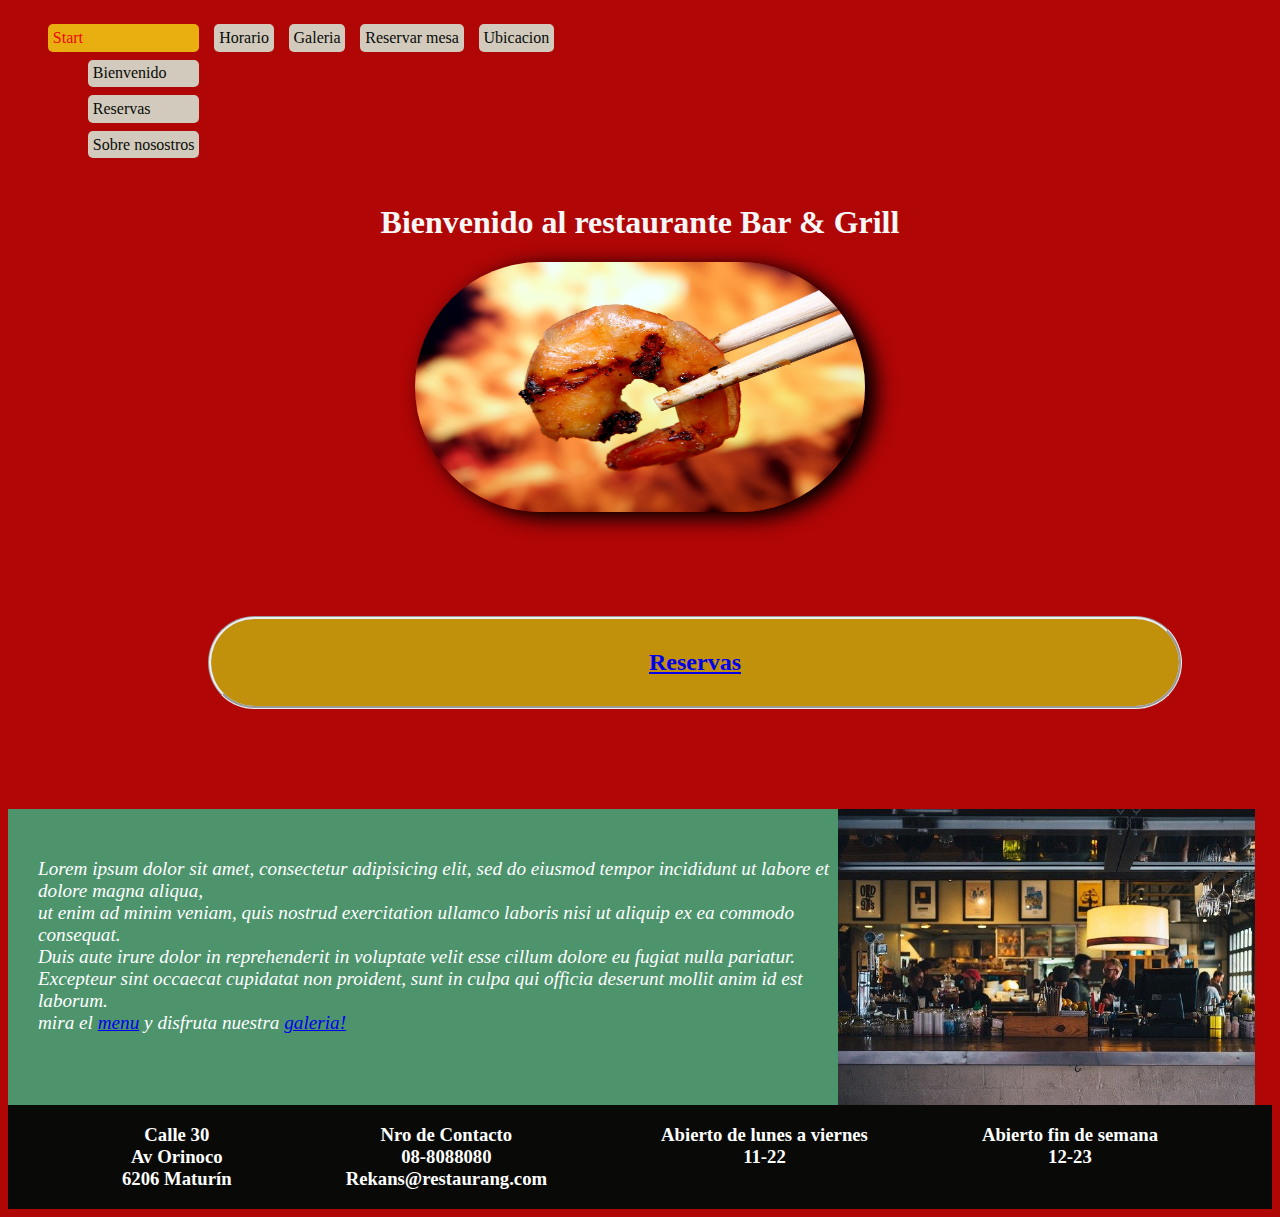
<file: index.html>
<!DOCTYPE html>
<html lang="es">
<head>
    <meta charset="UTF-8">
    <meta name="viewport" content="width=device-width, initial-scale=1.0">
    <title>Start</title>
    <link rel="stylesheet" href="style.css">
</head>
<body>
    <nav>
    <ul>
        <li><a class="thisPage" href="#start">Start</a>
            <ul>
                <li><a href="#bienvenido">Bienvenido</a></li>
                <li><a href="#reservas">Reservas</a></li>
                <li><a href="#start">Sobre nosostros</a></li>
            </ul>
        </li>
        <li><a href="horario.html">Horario</a></li>
        <li><a href="galeria.html">Galeria</a></li>
        <li><a href="reservar-mesa.html">Reservar mesa</a></li>
        <li><a href="ubicacion.html">Ubicacion</a></li>
    </ul>
    </nav>
    <header>
    <h1 id=bienvenido>Bienvenido al restaurante Bar & Grill</h1>
    
    <img id="räka" src="img/asian.jpg" alt="räka">
    <div id="box9">
        <h2 id="reservas"><a href="#">Reservas</a></h2>
    </div>
    </header>
    <main id=start>
    
        <p>Lorem ipsum dolor sit amet, consectetur adipisicing elit, sed do eiusmod
        tempor incididunt ut labore et dolore magna aliqua,<br> ut enim ad minim veniam,
        quis nostrud exercitation ullamco laboris nisi ut aliquip ex ea commodo
        consequat.<br> Duis aute irure dolor in reprehenderit in voluptate velit esse
        cillum dolore eu fugiat nulla pariatur. <br> Excepteur sint occaecat cupidatat non
        proident, sunt in culpa qui officia deserunt mollit anim id est laborum.<br>mira el <a href="img/Screenshot_13.png">menu</a> y disfruta nuestra <a href="#">galeria!</a></p><br>

    </main>
    <aside>
        <img id="restaurang" src="img/restaurant-2.jpg" alt="restaurant">

    </aside>

    <footer>
        <div class="wrapper3">
        <div class="fot1">
            <div>
<h3><b>Calle 30</b><br>Av Orinoco <br>6206 Maturín </h3>
        </div>
        <div>
            <h3><b>Nro de Contacto</b><br>08-8088080 <br>Rekans@restaurang.com</h3>
                    </div>
                    <div>
                        <h3><b>Abierto de lunes a viernes</b><br>11-22 </h3>
                                </div>
                                <div>
                                    <h3><b>Abierto fin de semana</b><br>12-23</h3>
                                            </div>
                                        </div>
                                    
        </div>
    </footer>
    
</body>
</html>
</file>
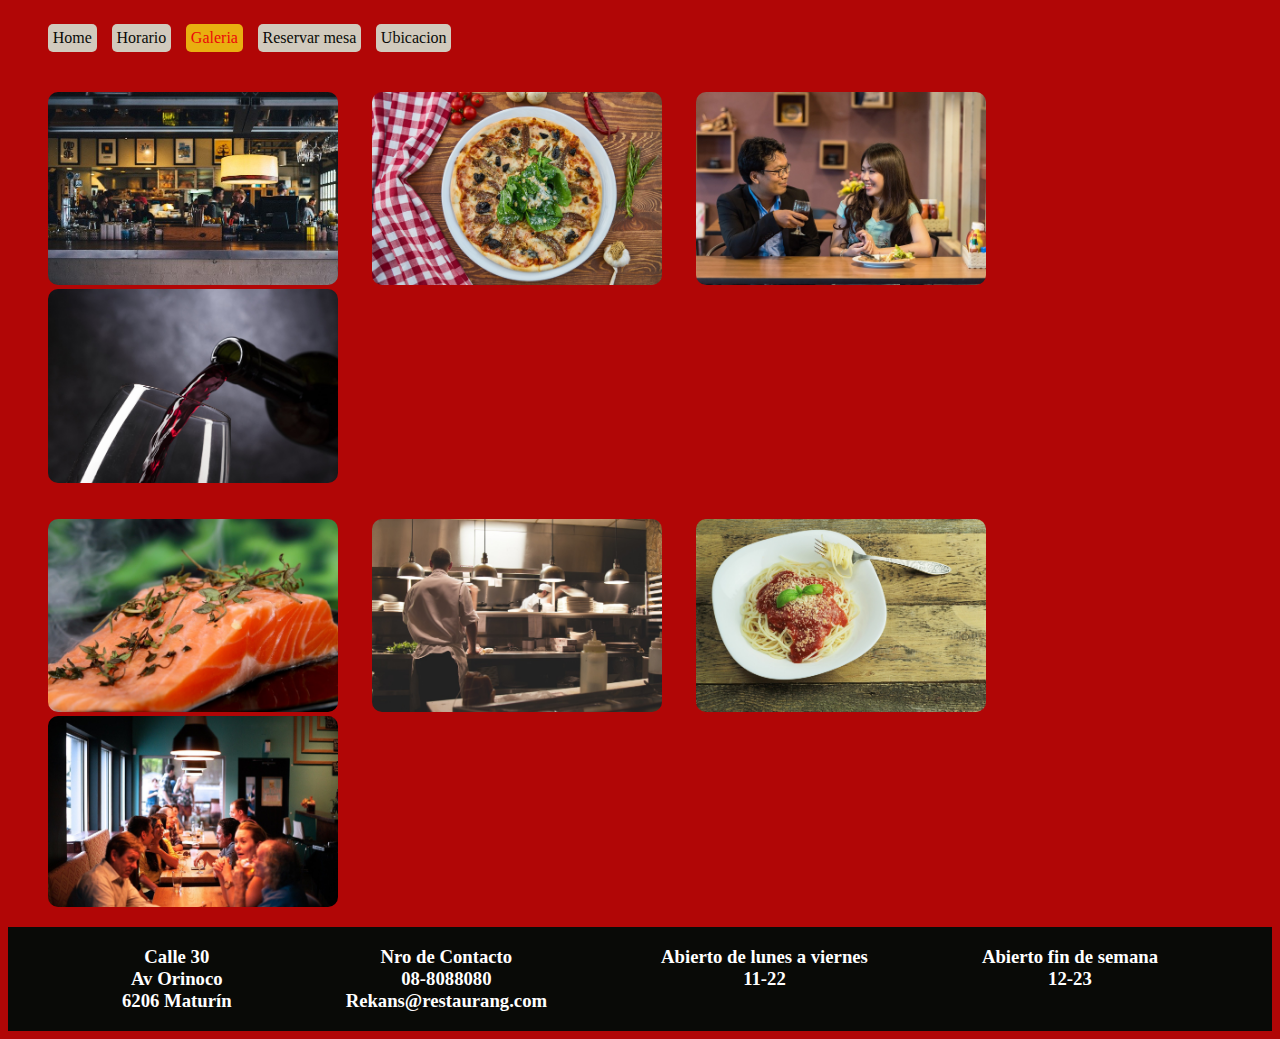
<file: galeria.html>
<!DOCTYPE html>
<html lang="es">
<head>
    <meta charset="UTF-8">
    <meta name="viewport" content="width=device-width, initial-scale=1.0">
    <title>Galeria</title>
    <link rel="stylesheet" href="style.css">
</head>
<body>
    <nav>
     <ul>
        <li><a href="index.html">Home</a></li>
        <li><a href="horario.html">Horario</a></li>
        <li><a class="thisPage" href="galeria.html">Galeria</a></li>
        <li><a href="reservar-mesa.html">Reservar mesa</a></li>
        <li><a href="ubicacion.html">Ubicacion</a></li>
    </ul>
    </nav>
    <article id="Galeria">
        <section>
        <ul>
            <li><img src="img/restaurant-2.jpg" alt="restaurang"></li>
            <li><img src="img/pizza.jpg" alt ="pizza"></li>
            <li><img src="img/restaurant.jpg" alt="restaurant"></li>
            <li><img src="img/wine-.jpg" alt="vino"></li>
        </ul>
        </section>
        <section>
            <ul>
                <li><img src="img/salmon.jpg" alt="salmon"></li>
                <li><img src="img/kitchen.jpg" alt ="kitchen"></li>
                <li><img src="img/spaghetti-.jpg" alt="Spaghetti"></li>
                <li><img src="img/restaurant-4.jpg" alt="restaurant2"></li>
            </ul>
        </section>
    </article>
    <footer>
        <div class="wrapper3">
            <div class="fot1">
                <div>
    <h3><b>Calle 30</b><br>Av Orinoco <br>6206 Maturín </h3>
            </div>
            <div>
                <h3><b>Nro de Contacto</b><br>08-8088080 <br>Rekans@restaurang.com</h3>
                        </div>
                        <div>
                            <h3><b>Abierto de lunes a viernes</b><br>11-22 </h3>
                                    </div>
                                    <div>
                                        <h3><b>Abierto fin de semana</b><br>12-23</h3>
                                                </div>
                                            </div>
                                        
            </div>
        </footer>
        
</body>
</html>
</file>
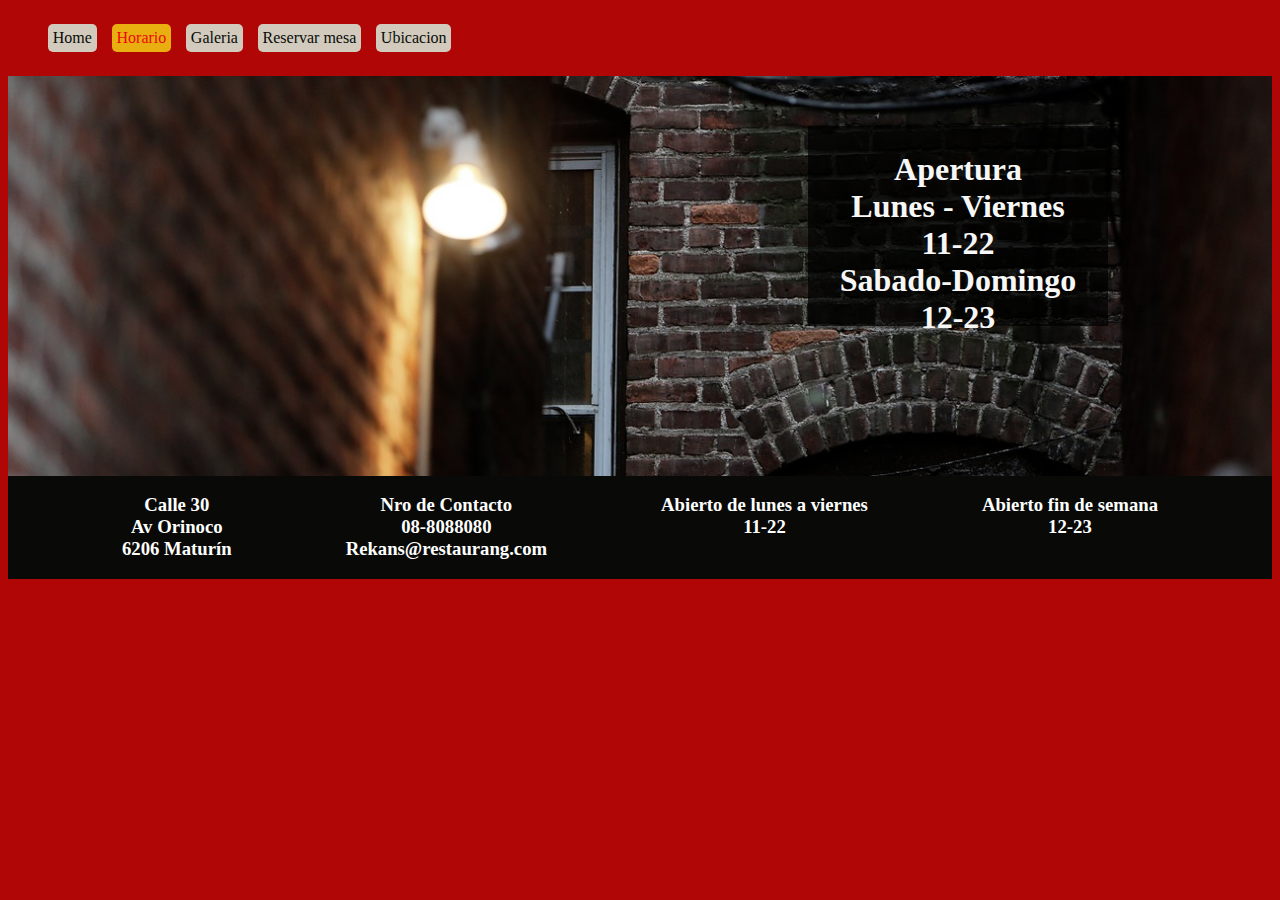
<file: horario.html>
<!DOCTYPE html>
<html lang="es">
<head>
    <meta charset="UTF-8">
    <meta name="viewport" content="width=device-width, initial-scale=1.0">
    <title>Horario</title>
    <link rel="stylesheet" href="style.css">
</head>
<body>
    <nav>
        <ul>
        <li><a href="index.html">Home</a></li>
        <li><a class="thisPage" href="horario.html">Horario</a></li>
        <li><a href="galeria.html">Galeria</a></li>
        <li><a href="reservar-mesa.html">Reservar mesa</a></li>
        <li><a href="ubicacion.html">Ubicacion</a></li>
    </ul>
    </nav>
    <article id="oppet">
        <div id="wrapper2">
            <div id="box2" class="box2"></div>
                <div id="box3" class="box3">
            <h1>Apertura<br>Lunes - Viernes <br>11-22 <br>Sabado-Domingo <br>  12-23</h1>
            </div>
            

        </div>

    </article>
    <footer>
        <div class="wrapper3">
            <div class="fot1">
                <div>
    <h3><b>Calle 30</b><br>Av Orinoco <br>6206 Maturín </h3>
            </div>
            <div>
                <h3><b>Nro de Contacto</b><br>08-8088080 <br>Rekans@restaurang.com</h3>
                        </div>
                        <div>
                            <h3><b>Abierto de lunes a viernes</b><br>11-22 </h3>
                                    </div>
                                    <div>
                                        <h3><b>Abierto fin de semana</b><br>12-23</h3>
                                                </div>
                                            </div>
                                        
            </div>
        </footer>
        
</body>
</html>
</file>
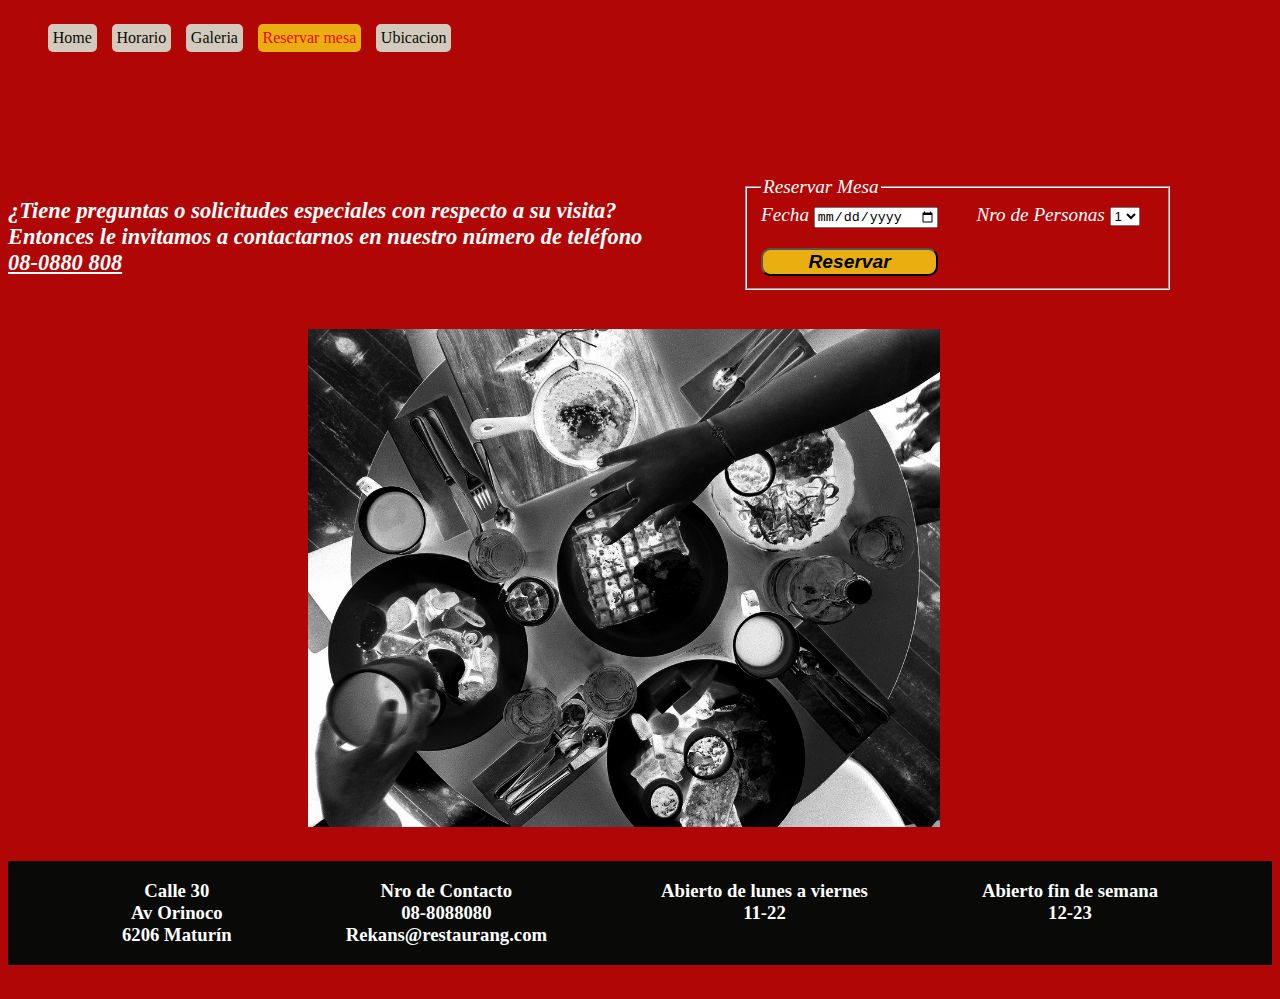
<file: reservar-mesa.html>
<!DOCTYPE html>
<html lang="es">
<head>
    <meta charset="UTF-8">
    <meta name="viewport" content="width=device-width, initial-scale=1.0">
    <title>Reservar Mesa</title>
    <link rel="stylesheet" href="style.css">
</head>
<body>
    <nav>
    <ul>
        <li><a href="index.html">Home</a></li>
        <li><a href="horario.html">Horario</a></li>
        <li><a href="galeria.html">Galeria</a></li>
        <li><a class="thisPage" href="reservar-mesa.html">Reservar mesa</a></li>
        <li><a href="ubicacion.html">Ubicacion</a></li>
    </ul>
    </nav>
    <main>
        <h3>
           ¿Tiene preguntas o solicitudes especiales con respecto a su visita? Entonces le invitamos a
contactarnos en nuestro número de teléfono<br><u>08-0880 808</u>
        </h3>

    </main>
    <article>
        <img src="img/breakfast.jpg" id="bord" alt="bord">
    </article>
    <aside>
        <form id="booking">
            <fieldset id="antalPersonal">
                <legend>
                    Reservar Mesa
                </legend>
                <div>
                    <label for="reserva"> Fecha
                        <input type="date" name="arrival" required id="reserva">
                    </label>
                    <label for="Personer">
                        Nro de Personas
                        <select name="nrOfguests" id="Personer">
                            <option value="1" selected>1</option>
                            <option value="2">2</option>
                            <option value="3">3</option>
                            <option value="4">4</option>
                            <option value="5">5</option>
                            <option value="6">6</option>
                            <option value="7">7</option>
                            <option value="8">8</option>
                        </select>
                    </label>
                </div>
                <div id="send">
                    <input type="submit" value="Reservar">
                </div>

            </fieldset>
        </form>
    </aside>
    <footer>
        <div class="wrapper3">
            <div class="fot1">
                <div>
    <h3><b>Calle 30</b><br>Av Orinoco <br>6206 Maturín </h3>
            </div>
            <div>
                <h3><b>Nro de Contacto</b><br>08-8088080 <br>Rekans@restaurang.com</h3>
                        </div>
                        <div>
                            <h3><b>Abierto de lunes a viernes</b><br>11-22 </h3>
                                    </div>
                                    <div>
                                        <h3><b>Abierto fin de semana</b><br>12-23</h3>
                                                </div>
                                            </div>
                                        
            </div>
        </footer>
        
</body>
</html>
</file>
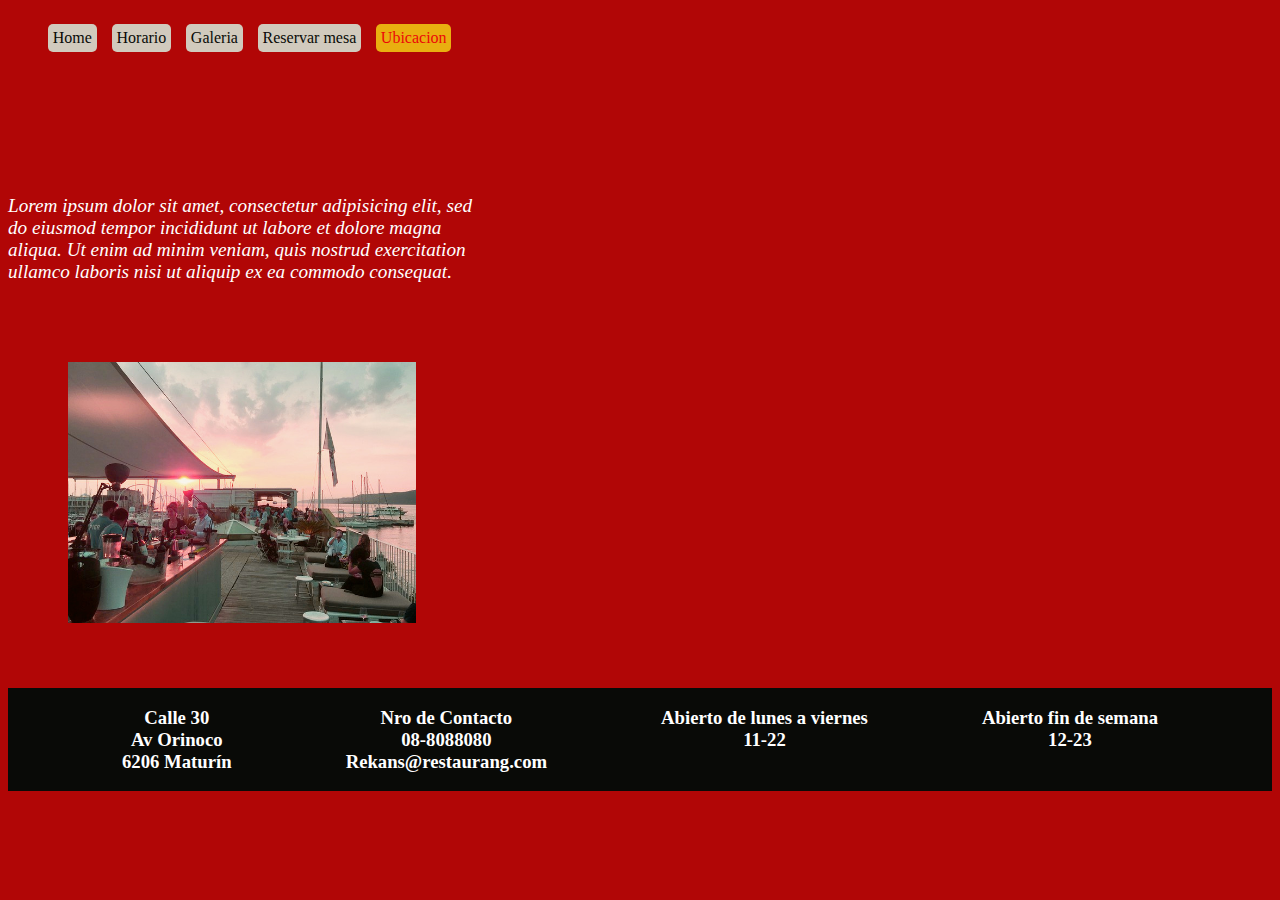
<file: ubicacion.html>
<!DOCTYPE html>
<html lang="es">
<head>
    <meta charset="UTF-8">
    <meta name="viewport" content="width=device-width, initial-scale=1.0">
    <title>Ubicacion</title>
    <link rel="stylesheet" href="style.css">
</head>
<body>
    <nav>
        <ul>
        <li><a href="index.html">Home</a></li>
        <li><a href="horario.html">Horario</a></li>
        <li><a href="galeria.html">Galeria</a></li>
        <li><a href="reservar-mesa.html">Reservar mesa</a></li>
        <li><a class="thisPage" href="ubicacion.html">Ubicacion</a></li>
        </ul>
    </nav>
    <main>
        <p>Lorem ipsum dolor sit amet, consectetur adipisicing elit, sed do eiusmod
        tempor incididunt ut labore et dolore magna aliqua. Ut enim ad minim veniam,
        quis nostrud exercitation ullamco laboris nisi ut aliquip ex ea commodo
        consequat.</p>
        <img src="img/havsutsikt.jpg" id="havsutsikt" alt="havsutsikt">
    </main>
    <aside><iframe src="https://www.google.com/maps/embed?pb=!1m18!1m12!1m3!1d3932.280009490753!2d-63.19830495360698!3d9.74233217955622!2m3!1f0!2f0!3f0!3m2!1i1024!2i768!4f13.1!3m3!1m2!1s0x8c3347545de877af%3A0xe645da7930c60c43!2sAv%20Bicentenario%2C%20Matur%C3%ADn%206201%2C%20Monagas!5e0!3m2!1ses!2sve!4v1631270899735!5m2!1ses!2sve" width="600" height="450" frameborder="2" style="border:0;" allowfullscreen="" aria-hidden="false" tabindex="0"></iframe></aside>
    <footer>
        <div class="wrapper3">
            <div class="fot1">
                <div>
    <h3><b>Calle 30</b><br>Av Orinoco <br>6206 Maturín </h3>
            </div>
            <div>
                <h3><b>Nro de Contacto</b><br>08-8088080 <br>Rekans@restaurang.com</h3>
                        </div>
                        <div>
                            <h3><b>Abierto de lunes a viernes</b><br>11-22 </h3>
                                    </div>
                                    <div>
                                        <h3><b>Abierto fin de semana</b><br>12-23</h3>
                                                </div>
                                            </div>
                                        
            </div>
        </footer>
</body>
</html>
</file>
<file: style.css>
@charset "UTF-8";
body {
    background-color: rgb(177, 6, 6);
    
    display: grid;
    grid-template-areas:
    "nav ."
    "header header"
    "main aside"
    "article article"
    "footer footer";
}
nav {
    display:block;
    transition-property: border-radius;
    grid-area: nav;

}
nav:hover {
    border-radius: 45px;

}
nav ul {
    list-style: none;
    display: flex;
    transition-property: border-radius;

    
   
    
}
nav ul ul {
    margin-left: 0;
    display: flex;
    flex-direction: column;
    visibility: visible;
    
}

nav ul:hover{
    border-radius: 45px; 
}
nav a {
    text-decoration: none;
    margin-bottom: 0.5rem;
    display: block;
    padding: 0.3rem;
    border-radius: 5px;
    transition-property: border-radius;
    transition-duration: 2s;
    margin-right: 15px;
}
nav a:link, nav a:visited {
    background-color: rgb(209, 202, 189);
    color: rgb(9, 10, 7);
}
nav a:hover {
    border-radius: 45px;
}
nav a:hover, nav a:active {
    background-color: rgb(235, 230, 229);
    color: rgb(163, 23, 23);
    
}
h1 {
color: #f7f7f7;

}
h3 {
    
}
header {
grid-area: header;
text-align: center;
;
    
}
main {
    grid-area: main;
    font-style: italic;
    font-size: larger;
    margin-right: 100px;
    margin-top: 100px;
    color: rgb(255, 255, 255);
    
}
aside {
    grid-area:aside;
    margin-top: 100px;
    font-size: larger;
    margin-right: 100px;
    font-style: italic;
    color: white;
}
article {
    grid-area:article;
    
}
section {
    display: flex;
}
section li {
    display: inline;
    margin-right: 30px;
    margin-bottom: 20px;
}
section img {
    width:290px;
}
footer {
    grid-area: footer;
    color: white;
    background-color: rgb(9, 10, 7);
    text-align: center;
}
#räka {
    width: 450px;
    height: 250px;
    border-radius: 400px;
    box-shadow: 10px 5px 20px 2px #000000;
    
}
#booking fieldset div {
    display:grid;
    gap:2em;
    white-space: nowrap;
    }
#antalPersonal div {
    grid-template-columns: 1fr 1fr;
}
#send input {
    font-size: 1em;
    border-radius: 0.5em;
    background-color: rgb(233, 175, 16);
    font-style:italic;
    font-weight: bolder;
    margin-top: 20px;
}

#box1 {
    background-color: rgb(194, 145, 12);
    text-align: center;
    margin-bottom: 1em;
    
    margin-right:150px;
}
#box5 {
    background-color: rgb(194, 145, 12);
    text-align: center;
    margin-bottom: 1em;
    
    margin-right:150px;
}
#box6 {
    background-color: rgb(194, 145, 12);
    text-align: center;
    margin-bottom: 1em;
    
    margin-right:150px;
}
#box7 {
    background-color: rgb(194, 145, 12);
    text-align: center;
    margin-bottom: 1em;
    
    margin-right:150px;
}
#box2 {

}
#box9 {
    background-color: rgb(194, 145, 12);
    text-align: center;
    width: 75%;
    display: flex;
    flex-direction: column-reverse;
    padding: 10px;
    margin-left: 200px;
    margin-top: 100px;
    border-style: groove; 
    border-radius: 100px;
    
}
#wrapper {
    box-sizing: content-box;
}
#wrapper5 {
    box-sizing: content-box;
    
}
#wrapper2 div {
    
    text-align: center;
    box-sizing: content-box;
}


#wrapper div {
    border-style: solid;
    border-width: 5px;
    border-color: black;
    border-radius: 20px;
    box-shadow: 10px 5px 20px 2px #000000;
    
}
#wrapper5 div {
    border-style: solid;
    border-width: 5px;
    border-color: black;
    border-radius: 20px;
    box-shadow: 10px 5px 20px 2px #000000;
}
#start {
    background-color: rgb(77, 148, 109);
    width: 100%;
    padding: 30px;
    
    
    
}

#restaurang{
    width: 125%;
    height: 100%;
}
#oppet {
    background-image: url(img/bricks-5.jpg);
    height: 400px;
    background-size: 100%;
    background-position: center;
}
#Galeria img {
    transition:transform 1s;
    border-radius: 10px;
    opacity:1;
    
    

}
#Galeria img:hover {
    transform:scale(1.2);
    opacity: 0.7;
    
}
.wrapper3 {
   
    
    
    
}
.fot1 {
    display: flex;
    justify-content: space-evenly;
    
    
}
#bord {
    width: 50%;
    margin: 30px 300px 30px 300px;
}
#havsutsikt {
    width: 75%;
    padding: 60px;
}

.thisPage {
    color: rgb(236, 8, 8)!important;
    background-color: rgb(233, 175, 16)!important;
}
.box2 {
    background-color:#000000;
    opacity: 0.7;
    margin-top: 50px;
    position: relative;
    width: 300px;
    height: 200px;
    margin-left: 800px;
    

}
.box3 {
    position: absolute;
    top: 130px;
    width: 300px;
    margin-left: 800px;
    
    
   
    
}
</file>
